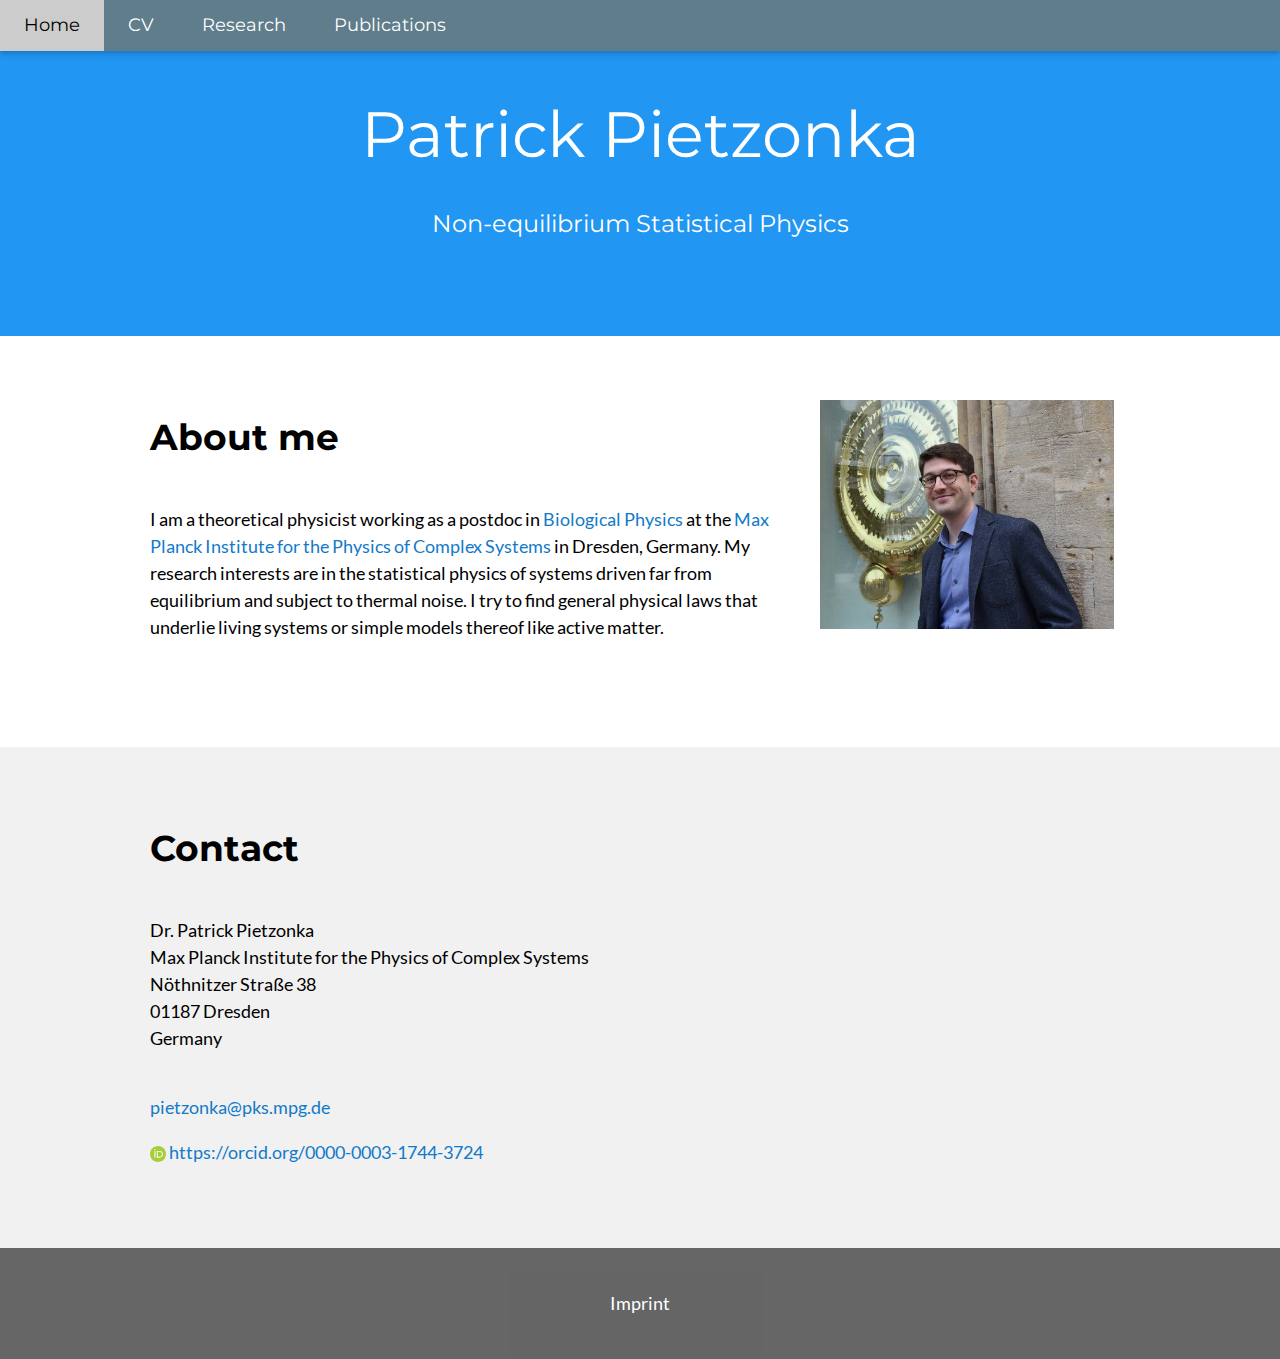
<file: index.html>
<!DOCTYPE html>
<html lang="en">
<head>
<title>Patrick Pietzonka</title>
<meta charset="UTF-8">
<meta name="viewport" content="width=device-width, initial-scale=1">
<link rel="stylesheet" href="css/w3.css">


</head>
<body onload="emaillink();">

<!-- Navbar -->
<div class="w3-top">
  <div class="w3-bar w3-blue-grey w3-card w3-left-align w3-large">
    <a class="w3-bar-item w3-button w3-hide-medium w3-hide-large
    w3-right w3-padding-large w3-hover-white w3-large w3-blue"
    href="javascript:void(0);" onclick="myFunction()" title="Toggle
    Navigation Menu">   <div class="bars"></div>
<div class="bars"></div>
<div class="bars"></div>
</a>
    <a href="#" class="w3-bar-item w3-button w3-padding-large
    w3-white">Home</a>
    <a href="cv.html" class="w3-bar-item w3-button w3-hide-small w3-padding-large w3-hover-white">CV</a>
    <a href="research.html" class="w3-bar-item w3-button w3-hide-small w3-padding-large w3-hover-white">Research</a>
    <a href="publications.html" class="w3-bar-item w3-button w3-hide-small
    w3-padding-large w3-hover-white">Publications</a>
     <a href="#" class="w3-bar-item w3-button w3-hide-small
    w3-padding-large w3-hover-white"></a>
  </div>

  <!-- Navbar on small screens -->
  <div id="navDemo" class="w3-bar-block w3-white w3-hide w3-hide-large
    w3-hide-medium w3-large">
    <a href="#" class="w3-bar-item w3-button w3-padding-large">Home</a>
    <a href="cv.html" class="w3-bar-item w3-button w3-padding-large">CV</a>
    <a href="research.html" class="w3-bar-item w3-button w3-padding-large">Research</a>
    <a href="publications.html" class="w3-bar-item w3-button w3-padding-large">Publications</a>
  </div>
</div>

<!-- Header -->
<header class="w3-container w3-blue w3-center" style="padding:70px 16px">
  <h1 class="w3-margin w3-jumbo">Patrick Pietzonka</h1>
<p class="w3-xlarge">Non-equilibrium Statistical Physics</p>
</header>

<!-- First Grid -->
<div class="w3-row-padding w3-padding-64 w3-container">
  <div class="w3-content">
    <div class="w3-twothird">
      <h1>About me</h1>
      <h5 class="w3-padding-32">I am a theoretical physicist working
      as a postdoc in <a
      href="https://www.pks.mpg.de/biological-physics">Biological Physics</a> at
      the <a href="https://www.pks.mpg.de">Max Planck Institute for the Physics of
      Complex Systems</a> in Dresden, Germany. My research interests
      are in the statistical physics of systems driven far from
      equilibrium and subject to thermal noise. I try to find general
      physical laws that underlie living systems or simple models
      thereof like active matter.
      </h5>
    </div>

    <div class="w3-third w3-center">
      <img src="img/DSC_7182_small.jpeg" title="Me in front of Corpus Clock. Image Credit: Elizabeth Abusleme / Corpus Christi College, Cambridge" width="90%" >
    </div>
  </div>
</div>

<!-- Second Grid -->
<div class="w3-row-padding w3-light-grey w3-padding-64 w3-container">
  <div class="w3-content">
    <div class="w3-twothird">
      <h1>Contact</h1>
      <h5 class="w3-padding-32">
      Dr. Patrick Pietzonka<br>
      Max Planck Institute for the Physics of Complex Systems<br>
      N&ouml;thnitzer Stra&szlig;e 38<br>
      01187 Dresden<br>
      Germany </h5>
      <h5>
    <div id="email"><img src="img/email.png"></div>
    <p><a href="https://orcid.org/0000-0003-1744-3724">
<img alt="ORCID logo" src="img/ORCIDiD_iconvector.svg" width="16" height="16" />
https://orcid.org/0000-0003-1744-3724
</a></p>
      </h5>
    </div>
  </div>
</div>

<div class="w3-container w3-black w3-center w3-opacity">
    <h5 class="w3-padding-32"><a href="imprint.html">Imprint</a></h5>
</div>

<script>
// Used to toggle the menu on small screens when clicking on the menu button
function myFunction() {
  var x = document.getElementById("navDemo");
  if (x.className.indexOf("w3-show") == -1) {
    x.className += " w3-show";
  } else { 
    x.className = x.className.replace(" w3-show", "");
  }
}

//email theft prevention
function emaillink() {
var user = 'pietzonka',
    domain = 'pks.mpg.de',
    element = document.getElementById('email');

    element.innerHTML ='<a href="mailto:' + user + '@' + domain + '">'
+ user + '@' + domain + '</a>' 
}
</script>

</body>
</html>
</file>
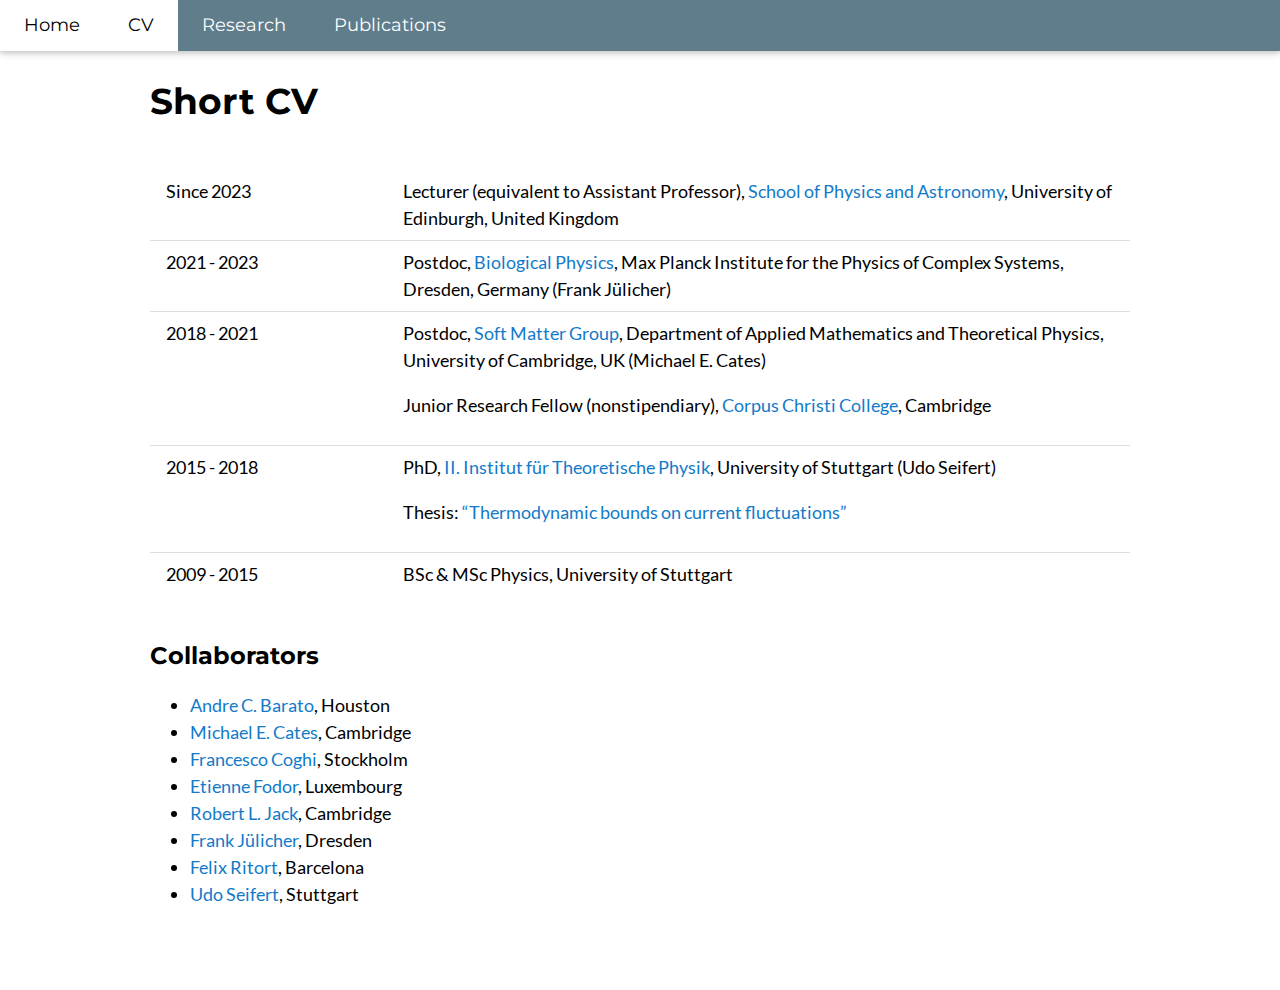
<file: cv.html>
<!DOCTYPE html>
<html lang="en">
<head>
<title>Patrick Pietzonka</title>
<meta charset="UTF-8">
<meta name="viewport" content="width=device-width, initial-scale=1">
<link rel="stylesheet" href="css/w3.css">


</head>
<body>

<!-- Navbar -->
<div class="w3-top">
  <div class="w3-bar w3-blue-grey w3-card w3-left-align w3-large">
    <a class="w3-bar-item w3-button w3-hide-medium w3-hide-large w3-right w3-padding-large w3-hover-white w3-large w3-blue" href="javascript:void(0);" onclick="myFunction()" title="Toggle Navigation Menu"><div class="bars"></div>
<div class="bars"></div>
<div class="bars"></div></a>
    <a href="index.html" class="w3-bar-item w3-button w3-hide-small w3-padding-large w3-hover-white">Home</a>
    <a href="#" class="w3-bar-item w3-button w3-padding-large
    w3-white">CV</a>
    
    <a href="research.html" class="w3-bar-item w3-button w3-hide-small w3-padding-large w3-hover-white">Research</a>
    <a href="publications.html" class="w3-bar-item w3-button w3-hide-small w3-padding-large w3-hover-white">Publications</a>
  </div>

  <!-- Navbar on small screens -->
  <div id="navDemo" class="w3-bar-block w3-white w3-hide w3-hide-large
    w3-hide-medium w3-large w3-card">
    <a href="index.html" class="w3-bar-item w3-button w3-padding-large">Home</a>
    <a href="#" class="w3-bar-item w3-button w3-padding-large">CV</a>
    <a href="research.html" class="w3-bar-item w3-button w3-padding-large">Research</a>
    <a href="publications.html" class="w3-bar-item w3-button w3-padding-large">Publications</a>
  </div>
</div>



<!-- First Grid -->
<div class="w3-row-padding w3-padding-64 w3-container">
  <div class="w3-content">

      <h1>Short CV</h1>
      <h5 class="w3-padding-32">
      <table class="w3-table w3-bordered">
	<tr>
	  <td style="width:25%">Since 2023</td><td>Lecturer
      (equivalent to Assistant Professor),  <a
	    href="https://ph.ed.ac.uk
	    ">School of
      Physics and Astronomy</a>, <span>University of Edinburgh</span>,
      United Kingdom </td>
    </tr>
    
	  <td style="width:25%">2021 - 2023</td><td>Postdoc,  <a
	    href="https://www.pks.mpg.de/biological-physics">Biological
	    Physics</a>, <span>Max Planck
	    Institute for the Physics of Complex Systems</span>, Dresden,
	    Germany 
	   (Frank J&uuml;licher)</td>
	</tr>
	<tr>
	  <td>2018 - 2021</td><td>Postdoc, <a
      href="https://www.damtp.cam.ac.uk/research/softmatter/">Soft Matter Group</a>, Department of Applied
      Mathematics and Theoretical Physics, University of Cambridge, UK
	    (Michael E. Cates)
	    <p>
	    Junior Research Fellow (nonstipendiary), <a href="https://www.corpus.cam.ac.uk">Corpus Christi
      College</a>, Cambridge</p>

	  </td>
	</tr>
	<tr>
	  <td>2015 - 2018</td><td>PhD, <a href="https://www.itp2.uni-stuttgart.de">II. Institut f&uuml;r
	    Theoretische Physik</a>, University of Stuttgart (Udo Seifert)
	    <p>Thesis: <a href="https://doi.org/10.18419/opus-9937">&ldquo;Thermodynamic bounds on current fluctuations&rdquo;</a></p>
	  </td>
	</tr>
	<tr>
	  <td>2009 - 2015</td><td>BSc &amp; MSc Physics, University of Stuttgart 
	  </td>
	</tr>
      </table>

      <h3>Collaborators</h3>
       <h5>
        <ul>
	  <li><a href="https://sites.google.com/site/andrecbarato/home">Andre C. Barato</a>, Houston</li>
	  <li><a
       href="https://www.damtp.cam.ac.uk/person/mec22">Michael
	  E. Cates</a>, Cambridge</li>
	  <li><a href="https://francescocoghi.com">Francesco Coghi</a>, Stockholm</li>
	  <li><a href="https://efodorphysics.github.io">Etienne Fodor</a>, Luxembourg</li>
	  <li><a href="https://www.damtp.cam.ac.uk/user/rlj22/">Robert
	  L. Jack</a>, Cambridge</li>
	  <li><a href="https://www.pks.mpg.de/biological-physics/frank-juelicher/">Frank J&uuml;licher</a>, Dresden</li>
	  <li><a href="https://ffn.ub.es/ritort/">Felix Ritort</a>, Barcelona</li>
	  <li><a href="https://www.itp2.uni-stuttgart.de/institute/teamlist/Seifert-00001/">Udo Seifert</a>, Stuttgart</li>	  
	</ul>
	
      </h5>
    
  </div>
</div>


<script>
// Used to toggle the menu on small screens when clicking on the menu button
function myFunction() {
  var x = document.getElementById("navDemo");
  if (x.className.indexOf("w3-show") == -1) {
    x.className += " w3-show";
  } else { 
    x.className = x.className.replace(" w3-show", "");
  }
}
</script>

</body>
</html>
</file>
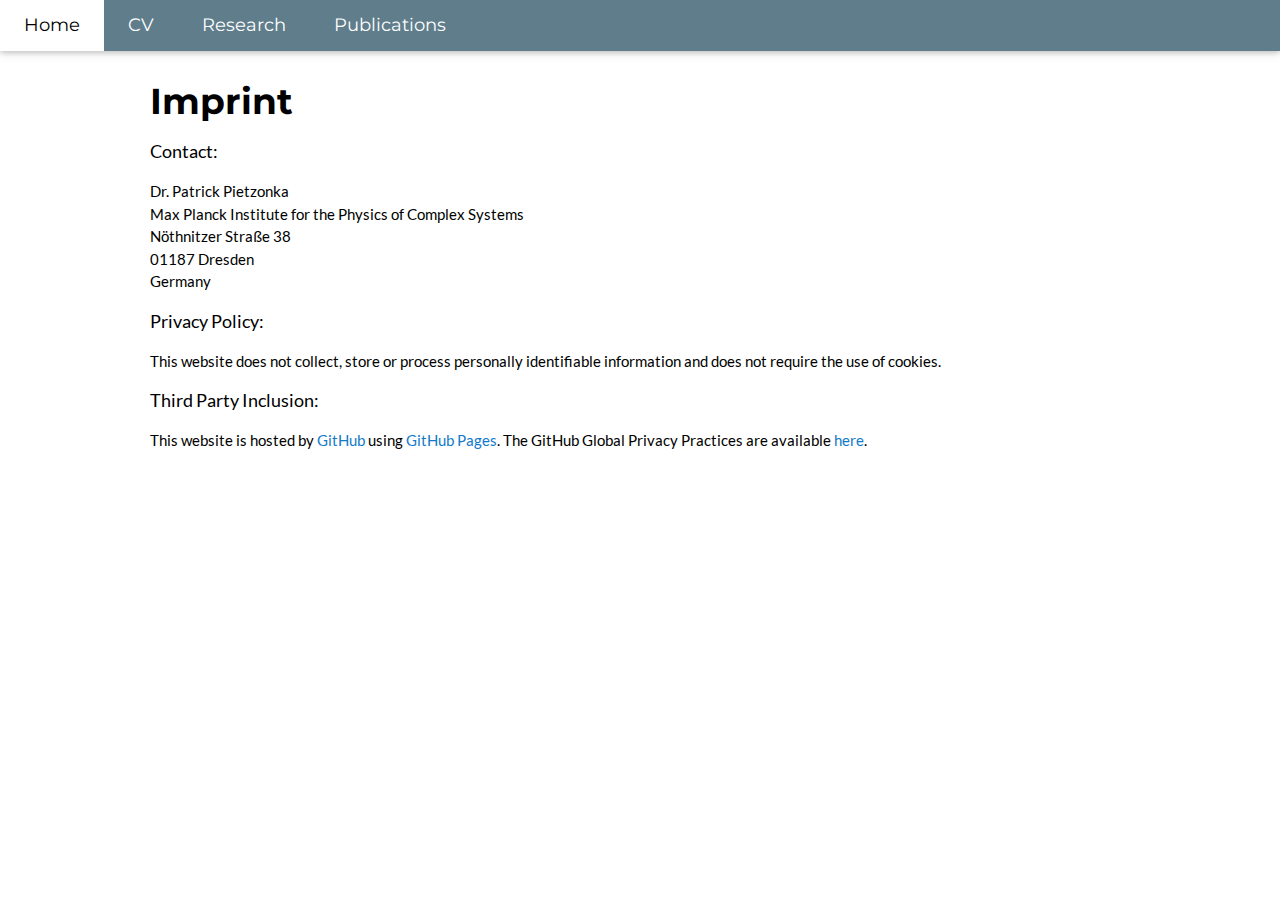
<file: imprint.html>
<!DOCTYPE html>
<html lang="en">
<head>
<title>Patrick Pietzonka</title>
<meta charset="UTF-8">
<meta name="viewport" content="width=device-width, initial-scale=1">
<link rel="stylesheet" href="css/w3.css">


</head>
<body>

<!-- Navbar -->
<div class="w3-top">
  <div class="w3-bar w3-blue-grey w3-card w3-left-align w3-large">
    <a class="w3-bar-item w3-button w3-hide-medium w3-hide-large w3-right w3-padding-large w3-hover-white w3-large w3-blue" href="javascript:void(0);" onclick="myFunction()" title="Toggle Navigation Menu"><div class="bars"></div>
<div class="bars"></div>
<div class="bars"></div></a>
    <a href="index.html" class="w3-bar-item w3-button w3-hide-small w3-padding-large w3-hover-white">Home</a>
    <a href="cv.html" class="w3-bar-item w3-button w3-hide-small w3-padding-large
    w3-hover-white">CV</a>
    
    <a href="research.html" class="w3-bar-item w3-button w3-hide-small w3-padding-large w3-hover-white">Research</a>
    <a href="publications.html" class="w3-bar-item w3-button w3-hide-small w3-padding-large w3-hover-white">Publications</a>
  </div>

  <!-- Navbar on small screens -->
  <div id="navDemo" class="w3-bar-block w3-white w3-hide w3-hide-large
    w3-hide-medium w3-large w3-card">
    <a href="index.html" class="w3-bar-item w3-button w3-padding-large">Home</a>
    <a href="cv.html" class="w3-bar-item w3-button w3-padding-large">CV</a>
    <a href="research.html" class="w3-bar-item w3-button w3-padding-large">Research</a>
    <a href="publications.html" class="w3-bar-item w3-button w3-padding-large">Publications</a>
  </div>
</div>



<!-- First Grid -->
<div class="w3-row-padding w3-padding-64 w3-container">
  <div class="w3-content">

      <h1>Imprint</h1>

    <h5>Contact:</h5>
    <p>
 Dr. Patrick Pietzonka<br>
      Max Planck Institute for the Physics of Complex Systems<br>
      N&ouml;thnitzer Stra&szlig;e 38<br>
      01187 Dresden<br>
      Germany
    </p>

    <h5>Privacy Policy:</h5>
    <p>This website does not collect, store or process personally
    identifiable information and does not require the use of
    cookies.</p>

    <h5>Third Party Inclusion:</h5>
    <p>This website is hosted by <a href="https://www.github.com/">GitHub</a> using <a href="https://help.github.com/articles/what-is-github-pages/">GitHub Pages</a>. The GitHub Global Privacy Practices are available <a href="https://help.github.com/articles/global-privacy-practices/">here</a>.</p>

    
<script>
// Used to toggle the menu on small screens when clicking on the menu button
function myFunction() {
  var x = document.getElementById("navDemo");
  if (x.className.indexOf("w3-show") == -1) {
    x.className += " w3-show";
  } else { 
    x.className = x.className.replace(" w3-show", "");
  }
}
</script>

</body>
</html>
</file>
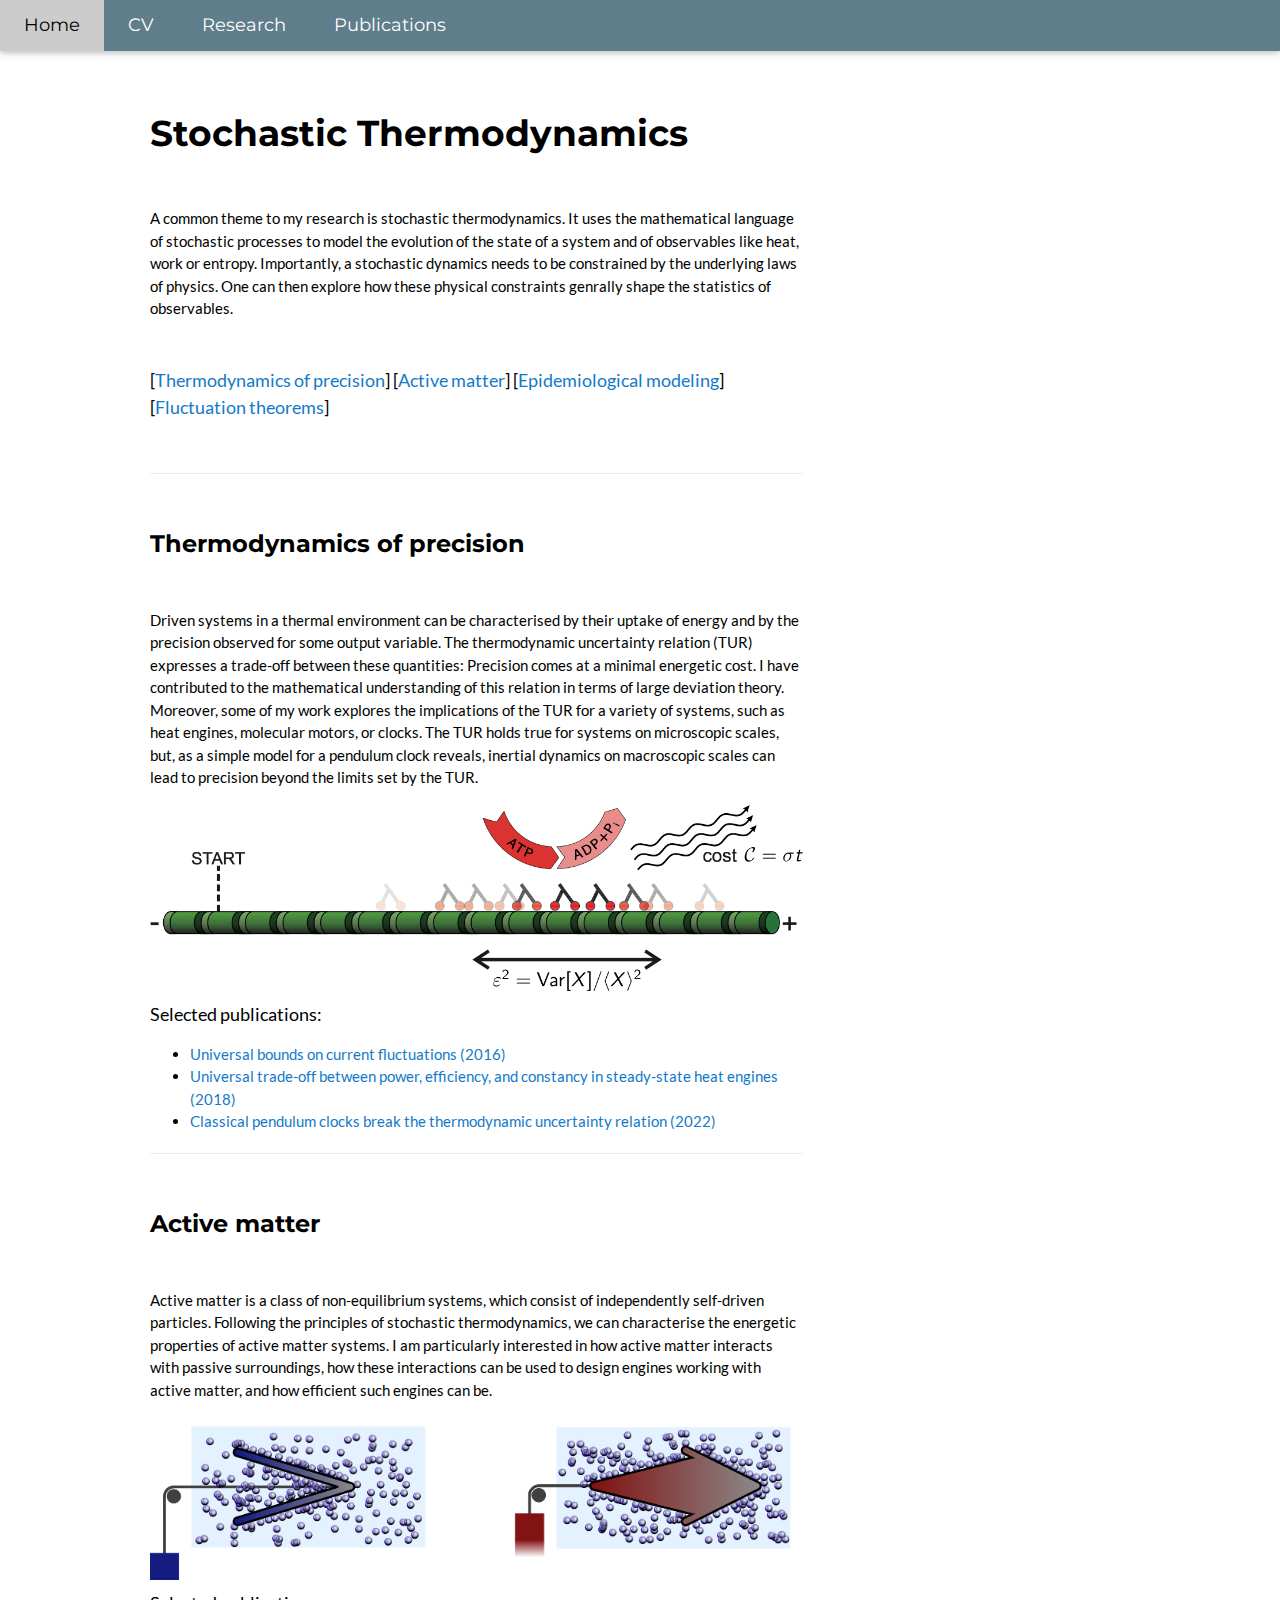
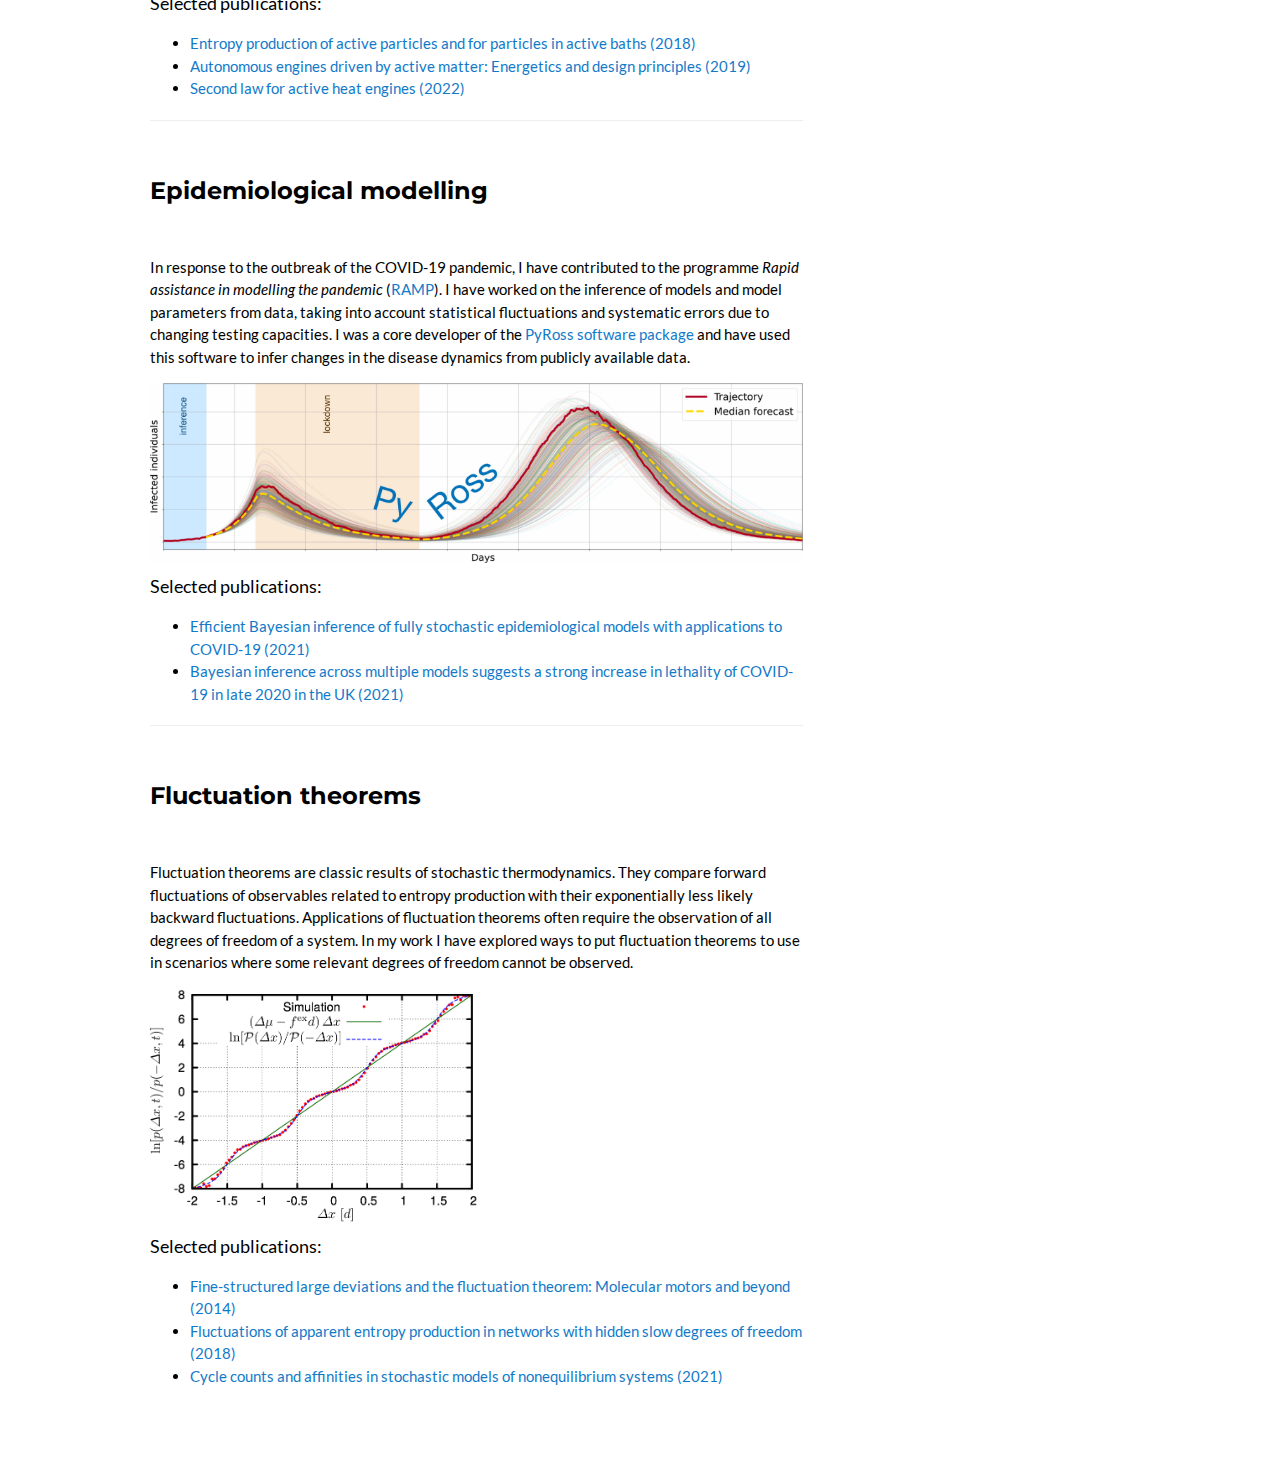
<file: research.html>
<!DOCTYPE html>
<html lang="en">
<head>
<title>Patrick Pietzonka</title>
<meta charset="UTF-8">
<meta name="viewport" content="width=device-width, initial-scale=1">
<link rel="stylesheet" href="css/w3.css">


</head>
<body>

<!-- Navbar -->
<div class="w3-top">
  <div class="w3-bar w3-blue-grey w3-card w3-left-align w3-large">
    <a class="w3-bar-item w3-button w3-hide-medium w3-hide-large
    w3-right w3-padding-large w3-hover-white w3-large w3-blue"
    href="javascript:void(0);" onclick="myFunction()" title="Toggle
    Navigation Menu">   <div class="bars"></div>
<div class="bars"></div>
<div class="bars"></div>
</a>
    <a href="index.html" class="w3-bar-item w3-button w3-hide-small w3-padding-large w3-white">Home</a>
    <a href="cv.html" class="w3-bar-item w3-button w3-hide-small w3-padding-large w3-hover-white">CV</a>
    <a href="#" class="w3-bar-item w3-button w3-padding-large
    w3-hover-white">Research</a>
    <a href="publications.html" class="w3-bar-item w3-button w3-hide-small
    w3-padding-large w3-hover-white">Publications</a>
  </div>

  <!-- Navbar on small screens -->
  <div id="navDemo" class="w3-bar-block w3-white w3-hide w3-hide-large
    w3-hide-medium w3-large">
    <a href="index.html" class="w3-bar-item w3-button w3-padding-large">Home</a>
    <a href="cv.html" class="w3-bar-item w3-button w3-padding-large">CV</a>
    <a href="#" class="w3-bar-item w3-button w3-padding-large">Research</a>
    <a href="publications.html" class="w3-bar-item w3-button w3-padding-large">Publications</a>
  </div>
</div>



<div class="w3-row-padding w3-padding-64 w3-container">
  <div class="w3-content">
  <div class="w3-twothird">
      <h1 class="w3-padding-32">Stochastic Thermodynamics</h3>
      <p class="w3-text-black">
          A common theme to my research is stochastic
  thermodynamics. It uses the mathematical language of stochastic
  processes to model the evolution of the state of a system and of
  observables like heat, work or entropy. Importantly, a stochastic
  dynamics needs to be constrained by the underlying laws of physics. One
  can then explore how these physical constraints genrally shape the
  statistics of observables.
      </p>
     <h5 class="w3-padding-32">[<a href="#TUR">Thermodynamics of precision</a>] [<a href="#AM">Active
  matter</a>] [<a href="#pyross">Epidemiological modeling</a>] [<a
  href="#FT">Fluctuation theorems</a>] </h5>
      
<hr>
      <h3 class="w3-padding-32" id="TUR">Thermodynamics of precision</h3>
      <p class="w3-text-black">
      Driven systems in a thermal environment can be characterised by
      their uptake of energy and by the precision observed for some
      output variable. The thermodynamic uncertainty relation (TUR)
      expresses a trade-off between these quantities: Precision comes
      at a minimal energetic cost. I have contributed to the
      mathematical understanding of this relation in terms of large
      deviation theory. Moreover, some of my work explores the
      implications of the TUR for a variety of systems, such as heat
      engines, molecular motors, or clocks. The TUR holds true for
      systems on microscopic scales, but, as a simple model for a
      pendulum clock reveals, inertial dynamics on macroscopic scales
      can lead to precision beyond the limits set by the TUR.
      </p>
        <img width="100%" src="img/motorrace.png">
 
    <h5>Selected publications:</h5>
    <ul>
      <li><a href="publications.html#piet15">Universal bounds on
    current fluctuations (2016)</a></li>
      <li><a href="publications.html#piet18">Universal trade-off
    between power, efficiency, and constancy in steady-state heat
    engines (2018)</a></li>
    <li><a href="publications.html#piet22">Classical pendulum clocks
    break the thermodynamic uncertainty relation (2022)</a></li>
  </ul>

  
<hr>
      <h3 class="w3-padding-32" id="AM">Active matter</h3>
      <p class="w3-text-black">
       Active matter is a class of non-equilibrium systems, which
      consist of independently self-driven particles. Following the
      principles of stochastic thermodynamics, we can characterise the
      energetic properties of active matter systems. I am particularly
      interested in how active matter interacts with passive
      surroundings, how these interactions can be used to design
      engines working with active matter, and how efficient such
      engines can be.
      </p>
        <img width="100%" src="img/active_engine_wide.png">
 
    <h5>Selected publications:</h5>
    <ul>
      <li><a href="publications.html#piet17b">Entropy production of active particles and for particles in active baths (2018)</a></li>
      <li><a href="publications.html#piet18">Autonomous engines driven by active matter: Energetics and design principles (2019)</a></li>
    <li><a href="publications.html#datt21">Second law for active heat
    engines (2022)</a></li>
  </ul>


  <hr>
      <h3 class="w3-padding-32" id="pyross">Epidemiological modelling</h3>
      <p class="w3-text-black">
      In response to the outbreak of the COVID-19 pandemic, I have
      contributed to the programme <i>Rapid assistance in modelling
      the pandemic</i> (<a
      href="https://epcced.github.io/ramp/">RAMP</a>). I have worked
      on the inference of models and model parameters from data,
      taking into account statistical fluctuations and systematic
      errors due to changing testing capacities. I was a core
      developer of the <a
      href="https://github.com/rajeshrinet/pyross"> PyRoss software
      package</a> and have used this software to infer changes in the
      disease dynamics from publicly available data.
      </p>
        <img width="100%" src="img/pyross-banner.jpg">
 
    <h5>Selected publications:</h5>
    <ul>
      <li><a href="publications.html#li21">Efficient Bayesian inference of fully stochastic epidemiological models with applications to COVID-19 (2021)</a></li>
      <li><a href="publications.html#piet21b">Bayesian inference across
    multiple models suggests a strong increase in lethality of
    COVID-19 in late 2020 in the UK (2021)</a></li>
  </ul>

    <hr> <h3 class="w3-padding-32" id="FT">Fluctuation theorems</h3>
      <p class="w3-text-black"> Fluctuation theorems are classic
      results of stochastic thermodynamics. They compare forward
      fluctuations of observables related to entropy production with
      their exponentially less likely backward
      fluctuations. Applications of fluctuation theorems often require
      the observation of all degrees of freedom of a system. In my
      work I have explored ways to put fluctuation theorems to use in
      scenarios where some relevant degrees of freedom cannot be
      observed.  </p> <img width="50%" src="img/gfunc.png">
 
    <h5>Selected publications:</h5>
  <ul>
           <li><a href="publications.html#piet14">Fine-structured large deviations and the fluctuation theorem: Molecular motors and beyond (2014)</a></li>
      <li><a href="publications.html#uhl18">Fluctuations of apparent
    entropy production in networks with hidden slow degrees of freedom
	   (2018)</a></li>
	    <li><a href="publications.html#piet21c">Cycle counts and affinities in stochastic models of nonequilibrium systems (2021)</a></li>

  </ul>
  
  
       </div>
  </div>
  </div>

  


<script>
// Used to toggle the menu on small screens when clicking on the menu button
function myFunction() {
  var x = document.getElementById("navDemo");
  if (x.className.indexOf("w3-show") == -1) {
    x.className += " w3-show";
  } else { 
    x.className = x.className.replace(" w3-show", "");
  }
}
</script>

</body>
</html>
</file>
